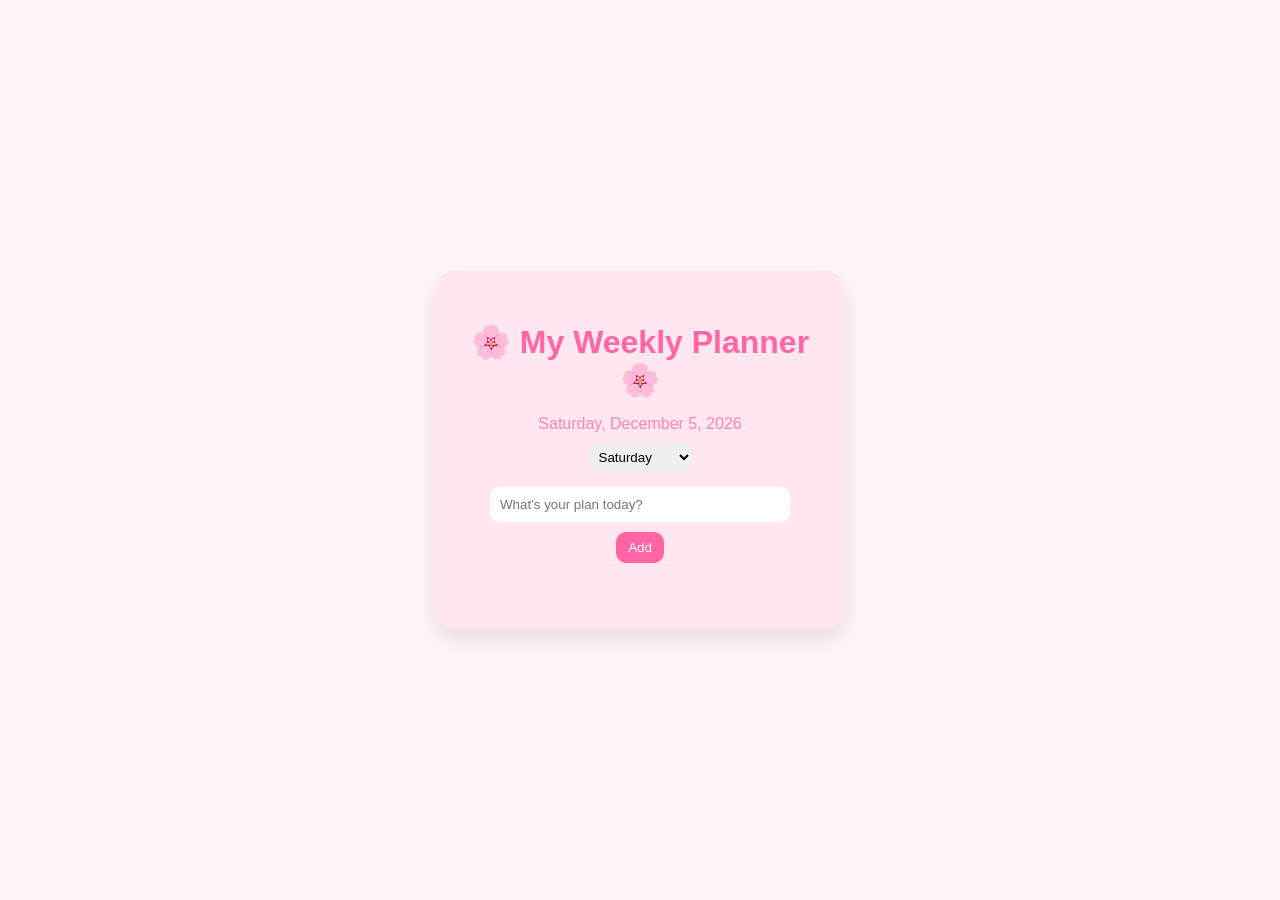
<file: index.html>
<!DOCTYPE html>
<html lang="en">
<head>
  <meta charset="UTF-8">
  <title>My Weekly Planner</title>
  <link rel="stylesheet" href="style.css">
</head>
<body>
  <div class="container">
    <h1>🌸 My Weekly Planner 🌸</h1>
    <p id="dateDisplay" class="date-header"></p>

    <select id="daySelect" onchange="changeDay()">
      <option value="Sunday">Sunday</option>
      <option value="Monday">Monday</option>
      <option value="Tuesday">Tuesday</option>
      <option value="Wednesday">Wednesday</option>
      <option value="Thursday">Thursday</option>
      <option value="Friday">Friday</option>
      <option value="Saturday">Saturday</option>
    </select>

    <input type="text" id="taskInput" placeholder="What’s your plan today?" />
    <button onclick="addTask()">Add</button>

    <ul id="taskList"></ul>
  </div>

  <script src="script.js"></script>
</body>
</html>
</file>
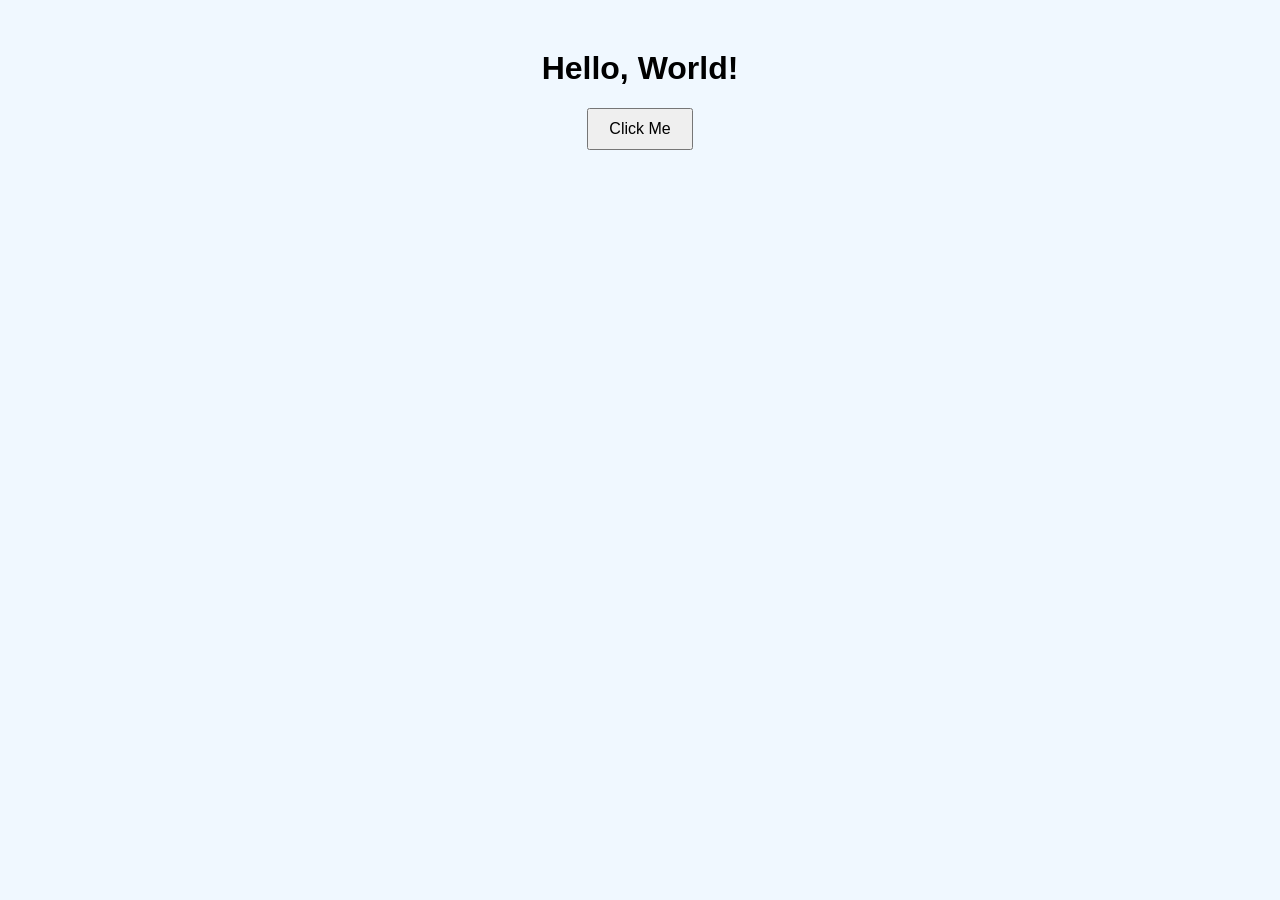
<file: Website/index.html>
<!DOCTYPE html>
<html lang="en">
<head>
    <meta charset="UTF-8">
    <title>My First Website</title>
    <link rel="stylesheet" href="style.css">
</head>
<body>
    <h1>Hello, World!</h1>
    <button onclick="sayHello()">Click Me</button>

    <script src="script.js"></script>
</body>
</html>
</file>
<file: style.css>
body {
  background: #fff5f8;
  font-family: 'Comic Sans MS', cursive, sans-serif;
  display: flex;
  justify-content: center;
  align-items: center;
  height: 100vh;
  margin: 0;
}

.container {
  background: #ffe6f0;
  padding: 30px;
  border-radius: 20px;
  box-shadow: 0 10px 20px rgba(0,0,0,0.1);
  width: 350px;
  text-align: center;
}

h1 {
  color: #ff66a3;
  margin-bottom: 10px;
}

.date-header {
  font-size: 1rem;
  color: #ff85b3;
  margin-bottom: 10px;
}

select {
  margin-bottom: 15px;
  padding: 6px;
  border-radius: 10px;
  border: none;
}

input[type="text"] {
  padding: 10px;
  width: 80%;
  border: none;
  border-radius: 10px;
  margin-bottom: 10px;
}

button {
  background-color: #ff66a3;
  color: white;
  border: none;
  padding: 8px 12px;
  border-radius: 10px;
  cursor: pointer;
  margin-bottom: 20px;
}

ul {
  list-style: none;
  padding: 0;
}

li {
  background: white;
  padding: 10px;
  margin-top: 5px;
  border-radius: 8px;
  display: flex;
  justify-content: space-between;
  align-items: center;
}

li.done {
  text-decoration: line-through;
  opacity: 0.6;
}

.delete-btn {
  background: none;
  border: none;
  color: #ff66a3;
  font-weight: bold;
  font-size: 1.1rem;
  cursor: pointer;
}
</file>
<file: Website/style.css>
body {
    font-family: Arial, sans-serif;
    text-align: center;
    margin-top: 50px;
    background-color: #f0f8ff;
}

button {
    padding: 10px 20px;
    font-size: 16px;
    cursor: pointer;
}
</file>
